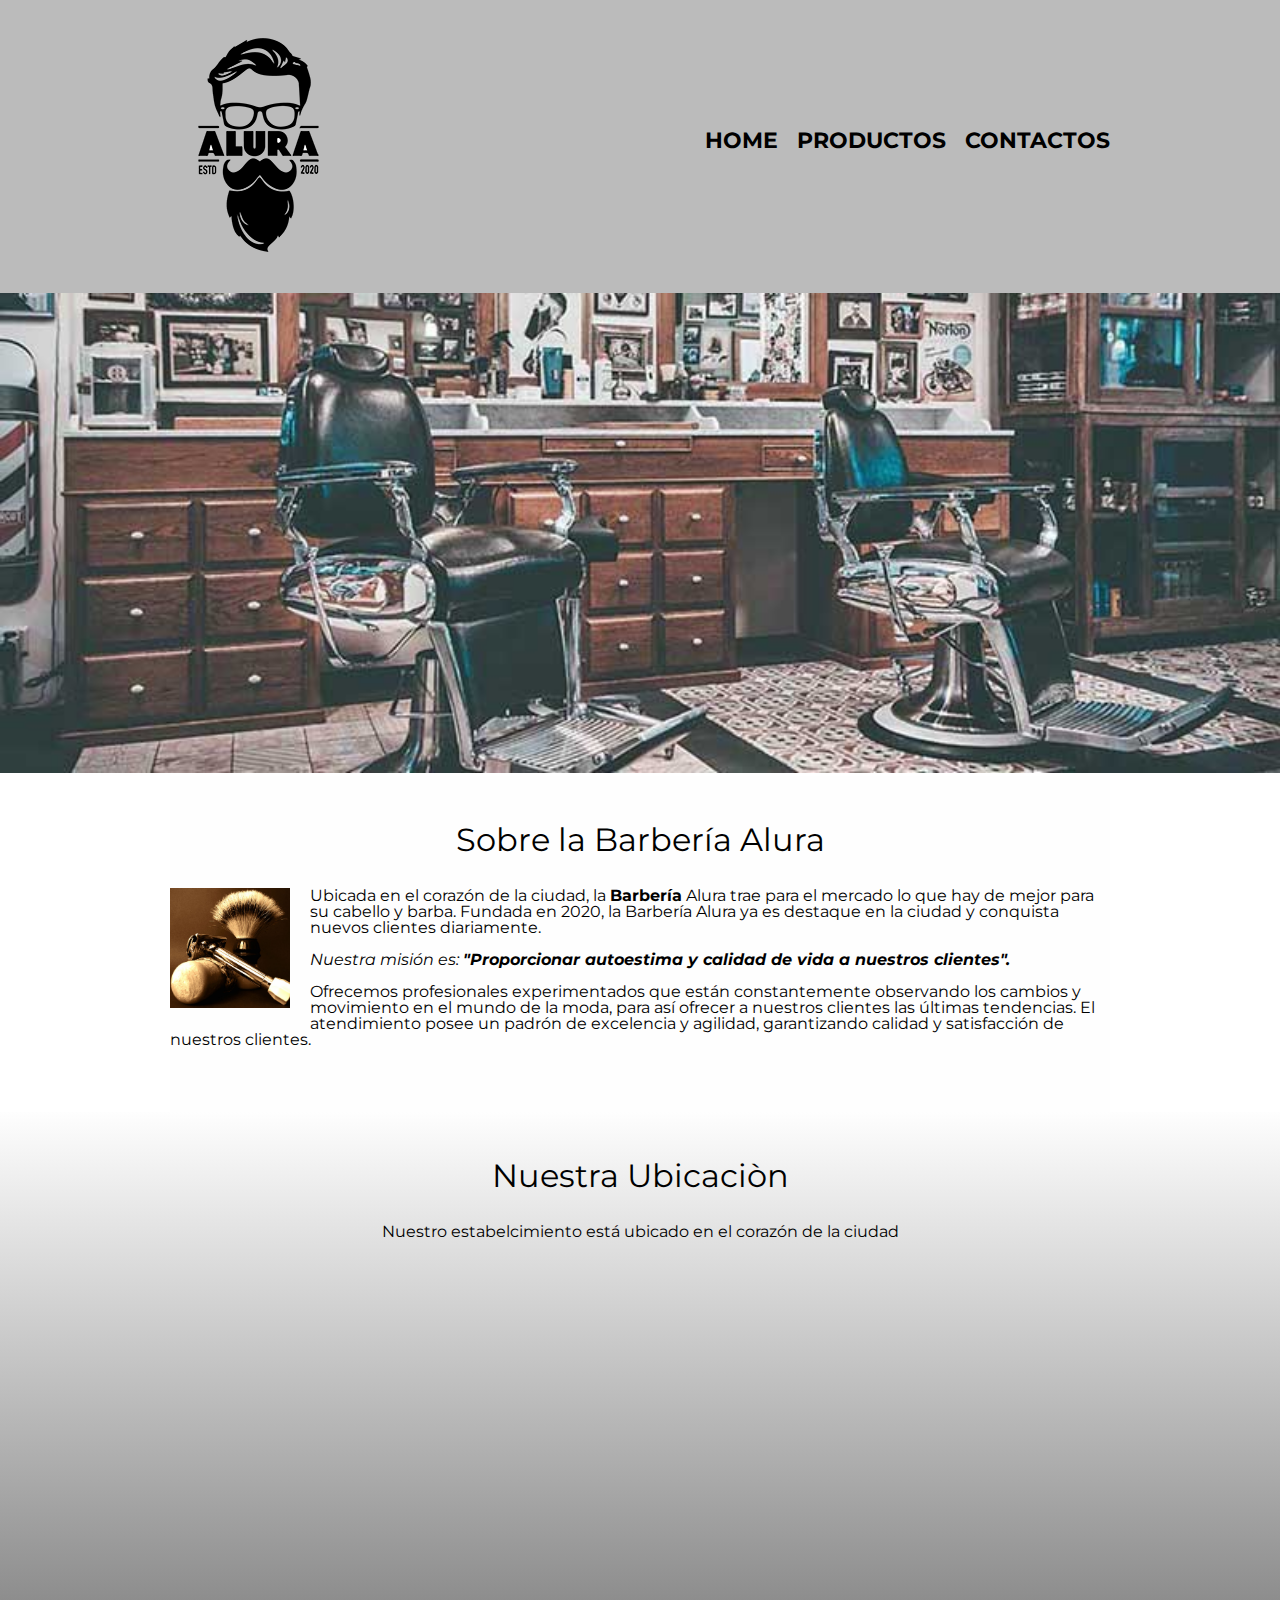
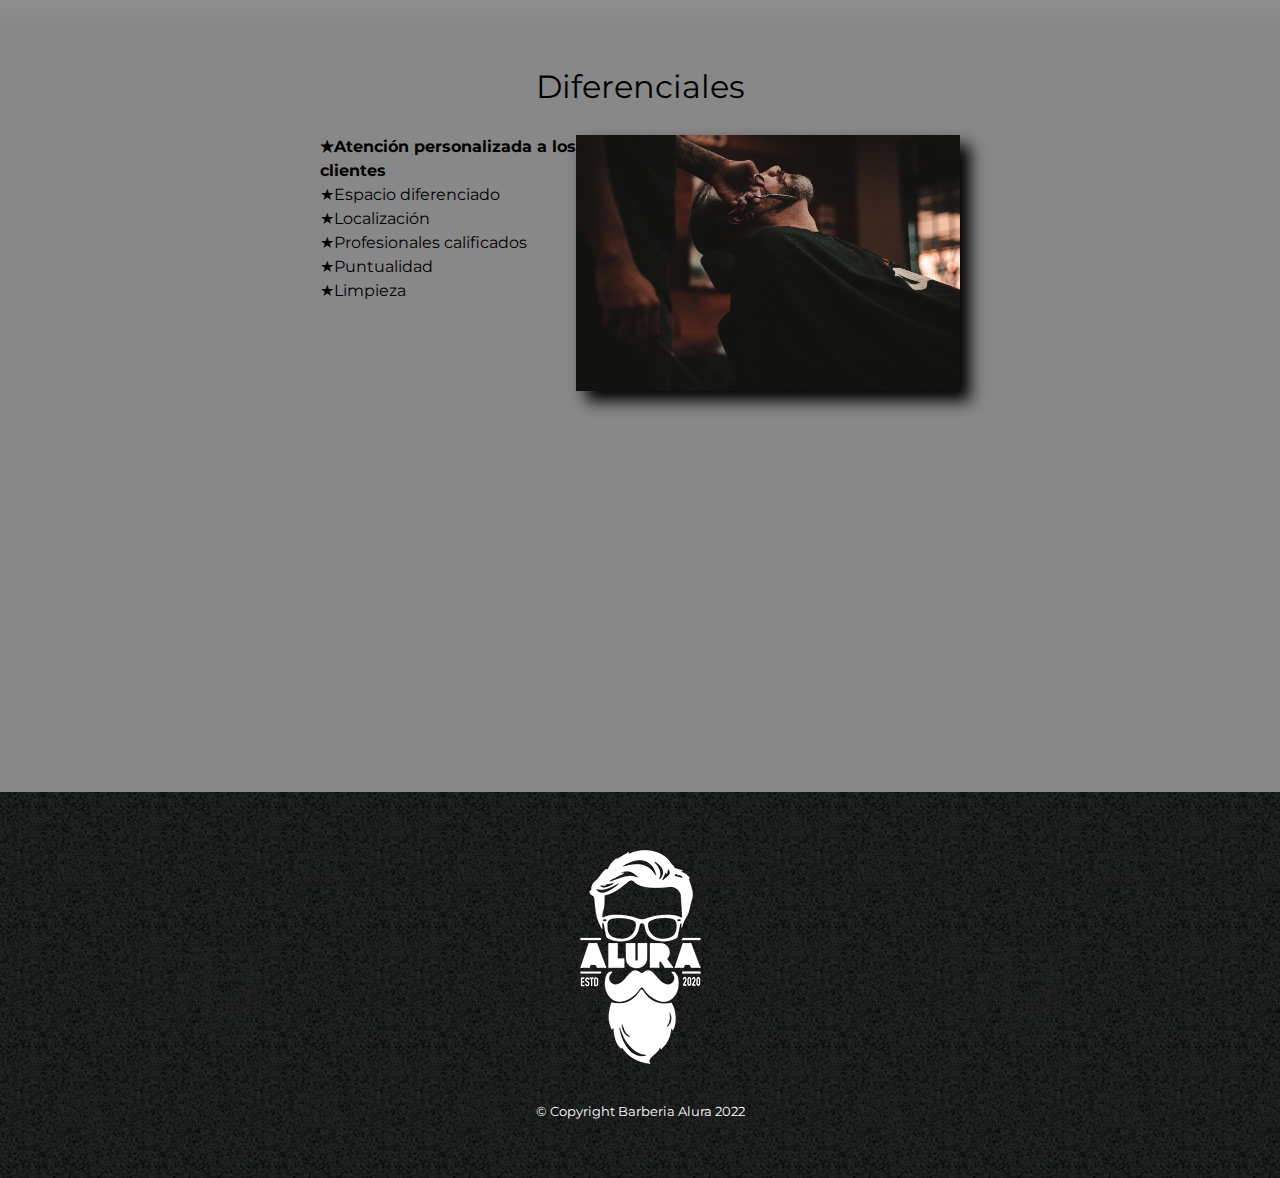
<file: index.html>
<!DOCTYPE html>



<html lang = "es"> 

<head>

    <meta charset = "UTF-8">
    <meta name = "viewport" content="width=device-width">
    <title>Barbería Alura</title>
    <link rel="stylesheet" href="reset.css"> 
    <link rel = "stylesheet" href="style.css">
 
</head>
<body>
    <header>
            
        <div class="caja">
            <h1><img src="imagenes/logo.png"></h1>
            <nav>
                <ul>
                    <li><a href="index.html">Home</a></li>
                    <li><a href="productos.html">Productos</a></li>
                    <li><a href="contacto.html">Contactos</a></li>
                    <link rel="preconnect" href="https://fonts.googleapis.com"><link rel="preconnect" href="https://fonts.gstatic.com" crossorigin><link href="https://fonts.googleapis.com/css2?family=Montserrat:wght@300&display=swap" rel="stylesheet">
                </ul>
            </nav>
        </div>
        
    </header>

        <img class ="banner" src="banner/banner.jpg.jfif">
        <main>

            <section class="principal">
                
                <h2 class="titulo-principal">Sobre la Barbería Alura</h2>

                <img class="utensilios" src="imagenes/utensilios.jpg" alt="utensilios de un barbero">
    
                <p>Ubicada en el corazón de la ciudad, la <strong>Barbería</strong> Alura trae para el mercado lo que hay de mejor para su 
                    cabello y barba. Fundada en 2020, la Barbería Alura ya es destaque en la ciudad y conquista nuevos clientes diariamente.</p>
        
                <p id="mision"><em>Nuestra misión es: <strong>"Proporcionar autoestima y calidad de vida a nuestros clientes".</strong></em></p>
        
                <p>Ofrecemos profesionales experimentados que están constantemente observando los cambios y movimiento en el mundo 
                    de la moda, para así ofrecer a nuestros clientes las últimas tendencias. El atendimiento posee un padrón de
                     excelencia y agilidad, garantizando calidad y satisfacción de nuestros clientes.</p>
            </section>

            <section class="mapa">
                  <h3 class="titulo-principal">Nuestra Ubicaciòn</h3>
                  <p>Nuestro estabelcimiento está ubicado en el corazón de la ciudad</p>

                  <div class="mapa-contenido">
                    <iframe src="https://www.google.com/maps/embed?pb=!1m18!1m12!1m3!1d3656.4499774664723!2d-46.63452058439808!3d-23.588189868470085!2m3!1f0!2f0!3f0!3m2!1i1024!2i768!4f13.1!3m3!1m2!1s0x94ce5a2b2ed7f3a1%3A0xab35da2f5ca62674!2sCaelum%20-%20Education%20and%20Innovation!5e0!3m2!1ses!2sec!4v1671551799361!5m2!1ses!2sec" width="100%" height="300" style="border:0;" allowfullscreen="" loading="lazy" referrerpolicy="no-referrer-when-downgrade"></iframe>
                  </div>
                 
            </section>

            <section class="diferenciales">
            <h3 class="titulo-principal">Diferenciales</h3> 

            <div class="contenido-diferenciales">
                <ul class="lista-diferenciales">
                    <li class="items">Atención personalizada a los clientes</li>
                    <li class="items">Espacio diferenciado</li>
                    <li class="items">Localización</li>
                    <li class="items">Profesionales calificados</li>  
                    <li class="items">Puntualidad</li>  
                    <li class="items">Limpieza</li>   
                </ul><img src="diferenciales/diferencial.jpg" class="imagen-diferenciales">
            </div>

            <div class="video">
                <iframe width="100%" height="315" src="https://www.youtube.com/embed/wcVVXUV0YUY" title="YouTube video player" frameborder="0" allow="accelerometer; autoplay; clipboard-write; encrypted-media; gyroscope; picture-in-picture" allowfullscreen></iframe>
            </div>    

            </section>

            

        </main>
       
        <footer>
            <img src="imagenes/logo-blanco.png">
            <p class="copyright">&copy Copyright Barberia Alura 2022</p>
        </footer>
</body>


</html>
</file>
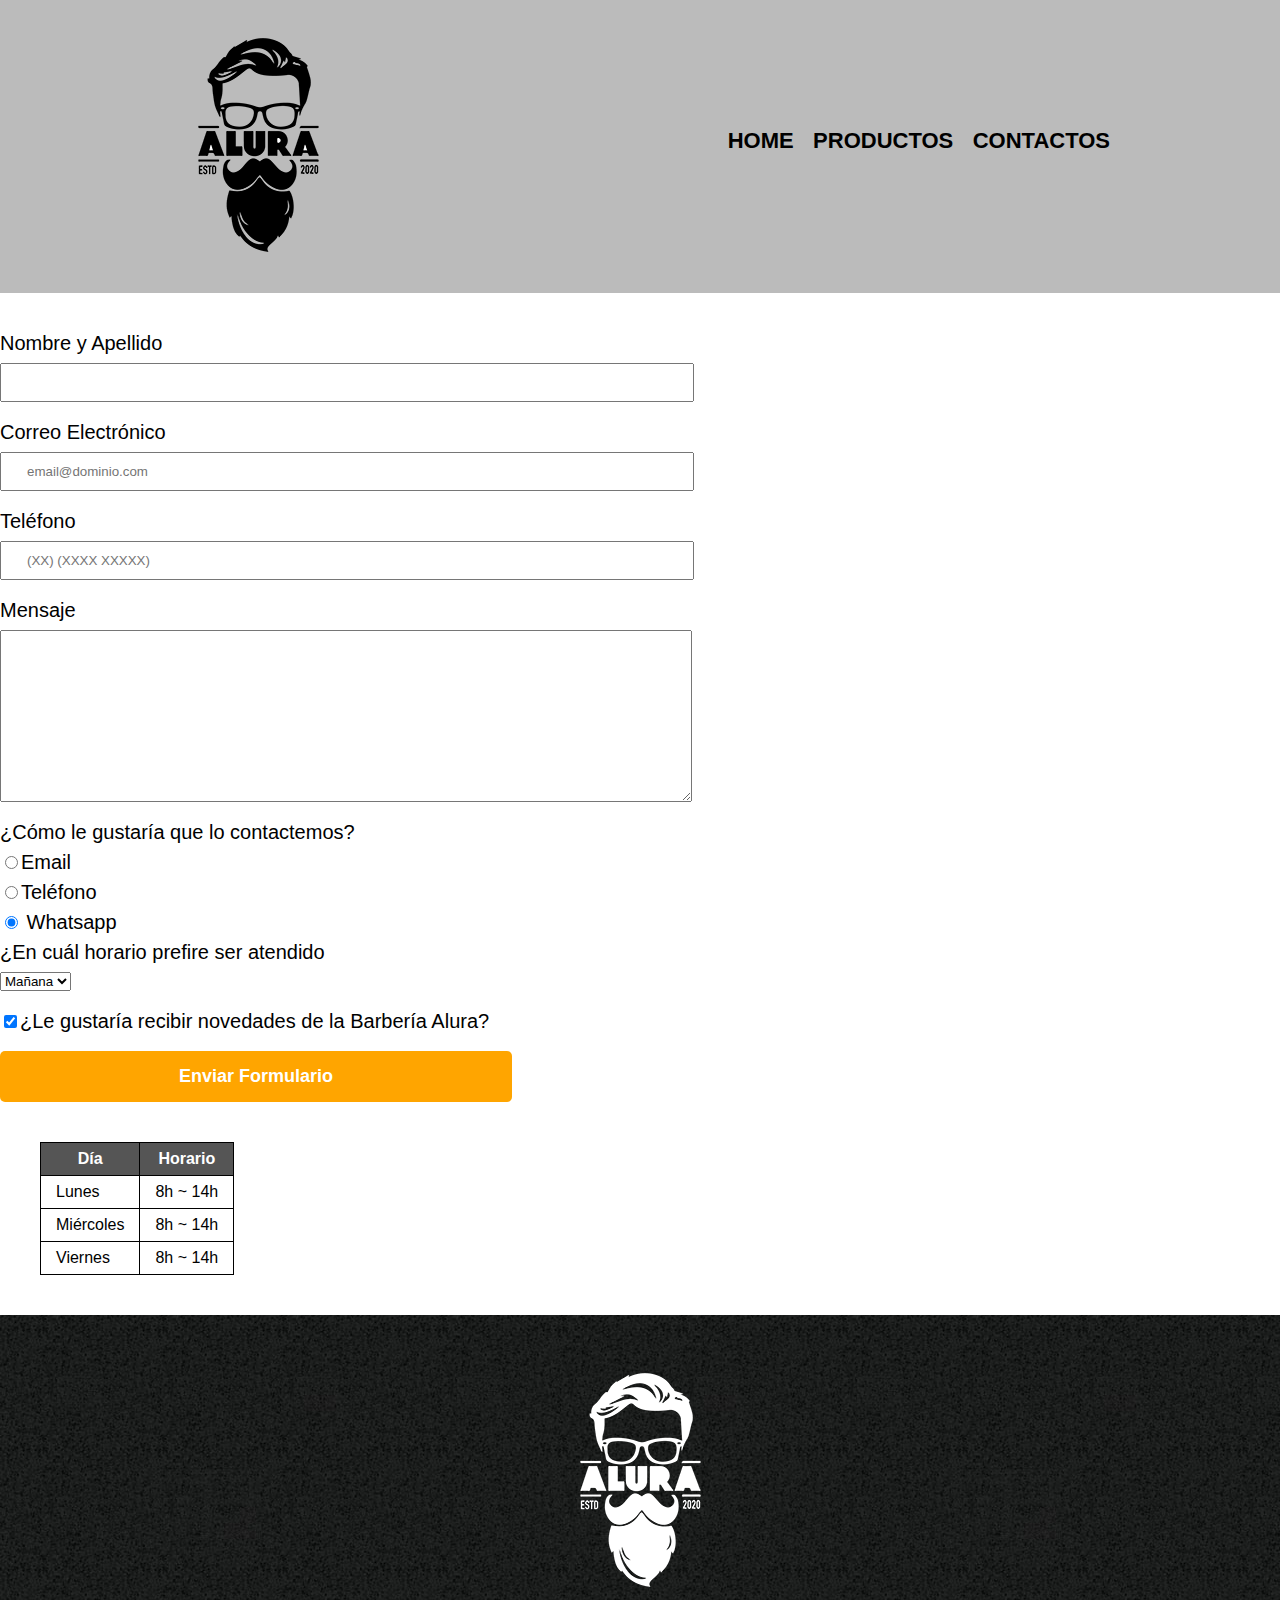
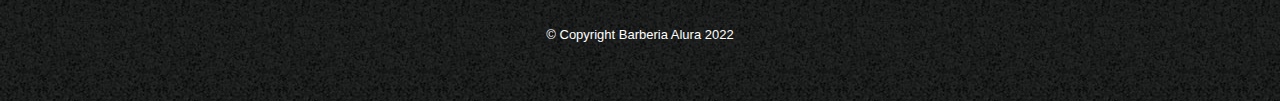
<file: contacto.html>
<!DOCTYPE html>

 <html>
   
      <head>
          <meta charset="UTF-8">
          <title>Contacto - Barbería Alura</title>
          <link rel="stylesheet" href="reset.css"> 
          <link rel="stylesheet" href = "style.css">

      </head>

      <body>
        <header>
            
            <div class="caja">
                <h1><img src="imagenes/logo.png" alt="Logo de la Barbería Alura"></h1>
                <nav>
                    <ul>
                        <li><a href="index.html">Home</a></li>
                        <li><a href="productos.html">Productos</a></li>
                        <li><a href="contacto.html">Contactos</a></li>
                    </ul>
                </nav>
            </div>
            
            
        </header>
        <main>
            <form>
                <label for="nombreapellido">Nombre y Apellido</label>
                <input type="text" id="nombreapellido" class="input-padron" required>

                <label for="correoelectronico">Correo Electrónico</label>
                <input type="email" id="correoelectronico" class="input-padron" required placeholder="email@dominio.com">
                
                <label for="telefono">Teléfono</label>
                <input type="tel" id="telefono" class="input-padron" required placeholder="(XX) (XXXX XXXXX)">

                <label for="mensaje">Mensaje</label>
                <textarea id="mensaje" cols="70" rows="10" class="input-padron"></textarea>

                <fieldset>
                    <legend>¿Cómo le gustaría que lo contactemos?</legend>

                    <label for="radio-email"><input type="radio" name="contacto" value="email" id="radio-email">Email</label>
                    
                    <label for="radio-telefono"><input type="radio" name="contacto" value="telefono" id="radio-telefono">Teléfono</label>
                    
                    <label for="radio-whatsapp"><input type="radio" name="contacto" value="whatsapp" id="radio-whatsapp" checked> Whatsapp</label>
                    
                </fieldset>
                <fieldset>
                    <legend>¿En cuál horario prefire ser atendido</legend>
                    <select>
                        <option>Mañana</option>
                        <option>Tarde</option>
                        <option>Noche</option>
                    </select>
                </fieldset>

                <label class="checkbox"><input type="checkbox" checked>¿Le gustaría recibir novedades de la Barbería Alura?</label>
                
                <input type="submit" value="Enviar Formulario" class="enviar">
            </form>
            <table>
                <thead>
                    <tr>
                        <th>Día</th>
                        <th>Horario</th>
                    </tr> 
                </thead>
                 <tbody>
                    <tr>
                        <td>Lunes</td>
                        <td>8h ~ 14h</td>
                    </tr>
                    <tr>
                        <td>Miércoles</td>
                        <td>8h ~ 14h</td>
                    </tr>
                     <tr>
                        <td>Viernes</td>
                        <td>8h ~ 14h</td>
                     </tr>
                 </tbody>   
            </table>
        </main>
        <footer>
            <img src="imagenes/logo-blanco.png"alt="Logo de la Barbería Alura">
            <p class="copyright">&copy Copyright Barberia Alura 2022</p>
        </footer>

      </body>

 </html>
</file>
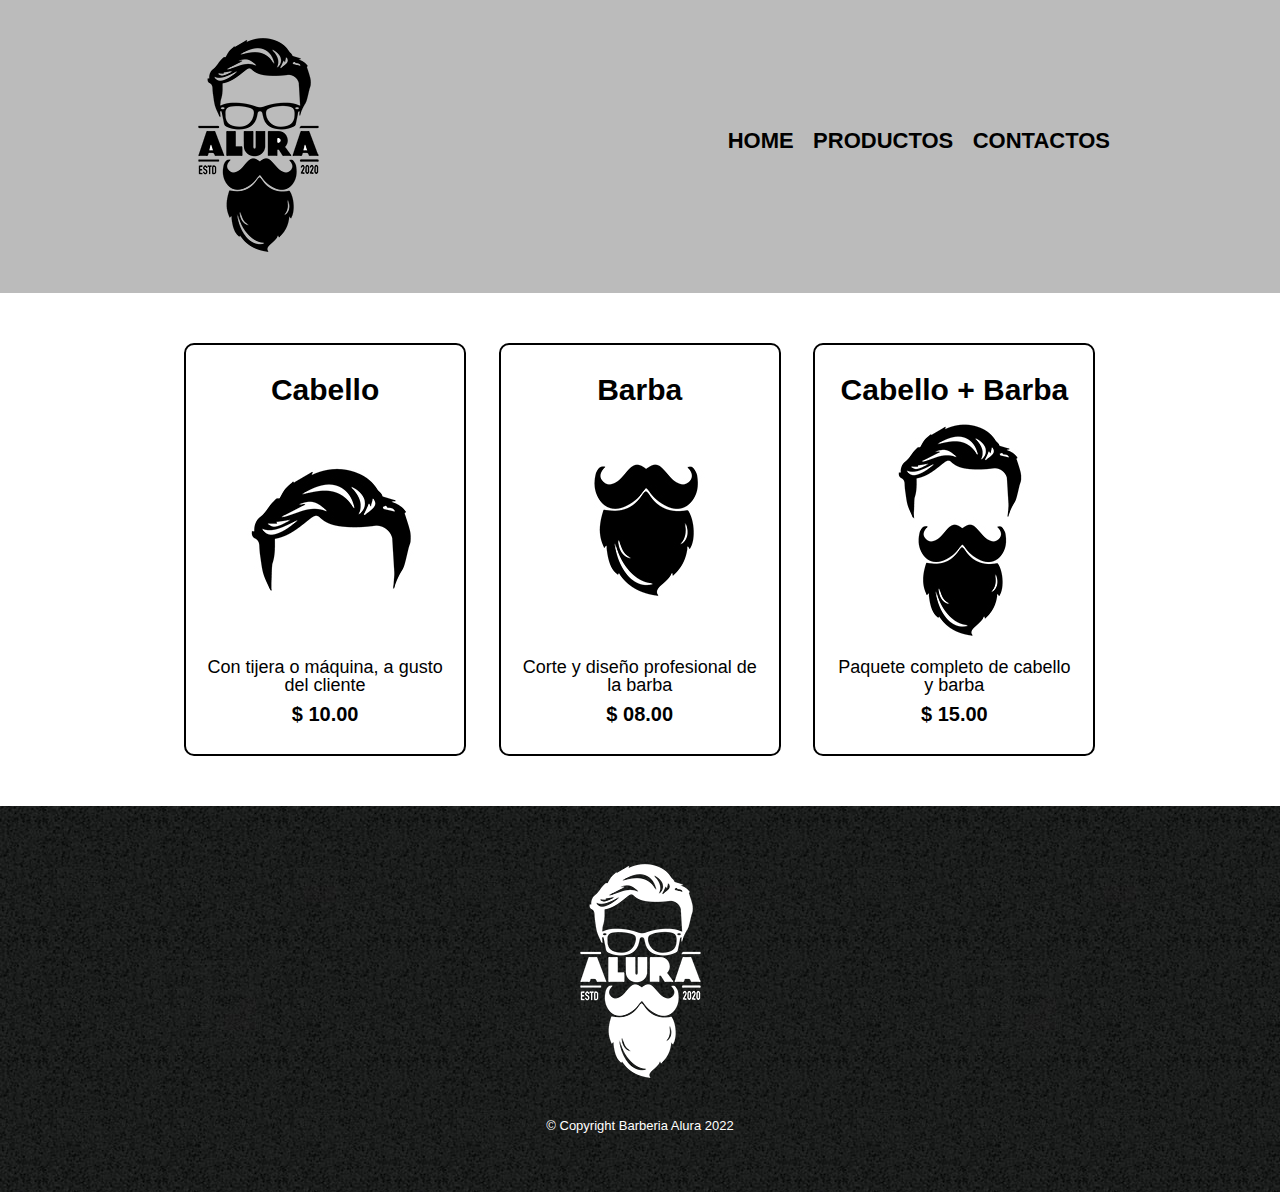
<file: productos.html>
<!DOCTYPE html>

 <html>
   
      <head>
          <meta charset="UTF-8">
          <title>Productos - Barbería Alura</title>
          <link rel="stylesheet" href="reset.css"> 
          <link rel="stylesheet" href = "style.css">

      </head>

      <body>
        <header>
            
            <div class="caja">
                <h1><img src="imagenes/logo.png"></h1>
                <nav>
                    <ul>
                        <li><a href="index.html">Home</a></li>
                        <li><a href="productos.html">Productos</a></li>
                        <li><a href="contacto.html">Contactos</a></li>
                    </ul>
                </nav>
            </div>
            
            
        </header>

        <main>
            
            <ul class="productos">
                <li>
                    <h2>Cabello</h2>
                    <img src="imagenes/cabello.jpg">
                    <p class="producto-descripcion">Con tijera o máquina, a gusto del cliente</p>
                    <p class="producto-precio">$ 10.00</p>  
                </li>
                <li>
                    <h2>Barba</h2>
                    <img src="imagenes/barba.jpg">
                    <p class="producto-descripcion">Corte y diseño profesional de la barba</p>
                    <p class="producto-precio">$ 08.00</p>   
                </li>
                <li>
                    <h2>Cabello + Barba</h2>
                    <img src="imagenes/cabello+barba.jpg">
                    <p class="producto-descripcion">Paquete completo de cabello y barba</p>
                    <p class="producto-precio">$ 15.00</p>
                </li>
            </ul>
        
        </main>
        <footer>
            <img src="imagenes/logo-blanco.png">
            <p class="copyright">&copy Copyright Barberia Alura 2022</p>
        </footer>

      </body>

 </html>
</file>
<file: style.css>
body{
    font-family: 'Montserrat', sans-serif;
}
header{
    background-color: #BBBBBB;
    padding: 20px 0;
}
.caja{
    width: 940px;
    position: relative;
    margin: 0 auto;
}
nav{
    position: absolute;
    top: 110px;
    right: 0;
}
nav li{
    display: inline;
    margin: 0 0 0 15px;
}
nav a{
    text-transform: uppercase;
    color: black;
    font-weight: bold;
    font-size: 22px;
    text-decoration: none;
}
nav a:hover{
    color: #c78c19;
    text-decoration: underline;
}
.productos{
    width: 940px;
    margin: 0 auto;
    padding: 50px;
}
.productos li{
    display: inline-block;
    text-align: center;
    width: 30%;
    vertical-align: top;
    margin: 0 1.5%;
    padding: 30px 20px;
    box-sizing: border-box;
    border: 2px solid #000000;
    border-radius: 10px;
}
.productos li:hover{
    border-color: #c78c19;
}
.productos li:active{
    border-color: #088c19;
}
.productos h2{
    font-size: 30px;
    font-weight: bold;
}
.productos li:hover h2{
    font-size: 33px;
}
.producto-descripcion{
    font-size: 18px;

}
.producto-precio{
    font-size: 20px;
    font-weight: bold;
    margin-top: 10px;
}
footer{
    text-align: center;
    background: url(imagenes/bg.jpg);
    padding: 40px;
}
.copyright{
    color: #FFFFFF;
    font-size: 13px;
    margin: 20px;
}
form {
    margin: 40px 0;
}
form label, form legend{
    display: block;
    font-size: 20px;
    margin: 0 0 10px;
}
.input-padron{
    display: block;
    margin: 0 0 20px;
    padding: 10px 25px;
    width: 50%;
}
.checkbox{
    margin: 20px 0;
}
.enviar{
    width: 40%;
    padding: 15px 0;
    font-size: 18px;
    font-weight: bold;
    color: #FFFFFF;
    background: orange;
    border: none;
    border-radius: 5px;
    transition: 1s all;
    cursor: pointer;

}
.enviar:hover{
    background: darkorange;
    transform: scale(1.2);
}
table{
    margin: 40px 40px;
}
thead{
    background: #555555;
    color: #FFFFFF;
    font-weight: bold;
}
td,th{
    border: 1px solid #000000;
    padding: 8px 15px;

}

/*CSS para nuestro Home*/

.banner{
    width: 100%;
}
.principal{
    padding: 3em 0;
    background: #fefefefe;
    width: 940px;
    margin: 0 auto;
}
.titulo-principal{
    text-align: center;
    font-size: 2em;
    margin: 0 0 1em;
    clear: left;
}
.principal p {
    margin: 0 0 1em;
}
.principal strong{
    font-weight: bold;
}
.principal em{
    font-style: italic;
}
.utensilios{
    width: 120px;
    float: left;
    margin: 0 20px 20px 0;
}
.mapa{
    padding: 3em 0;
    background: linear-gradient(#fefefe,#888888);
}
.mapa p{
    margin: 0 0 2em;
    text-align: center;
}
.mapa-contenido{
    width: 940px;
    margin: 0 auto;
}
.diferenciales{
    padding: 3em 0;
    background: #888888;
}
.contenido-diferenciales{
    width: 640px;
    margin: 0 auto;
}
.lista-diferenciales{
    width: 40%;
    display: inline-block;
    vertical-align: top;
}
.items{
    line-height: 1.5;
}
.items:before{
    content: "★";
}
.items:first-child{
    font-weight: bold;
}
.imagen-diferenciales{
    width: 60%;
    transition: 400ms;
    box-shadow: 10px 10px 15px black;
}
.imagen-diferenciales:hover{
    opacity: 0.3;
}
.video{
    width: 560px;
    margin: 1em auto;
}
@media screen and (max-width:480px) {
   h1{
    text-align: center;
   }
   nav{
    position: static;
   }
   .caja, .principal, .mapa-contenido, .contenido-diferenciales, .video{
    width: auto;
   }
   .lista-diferenciales, .imagen-diferenciales{
    width: 100%;
   }
    
}
</file>
